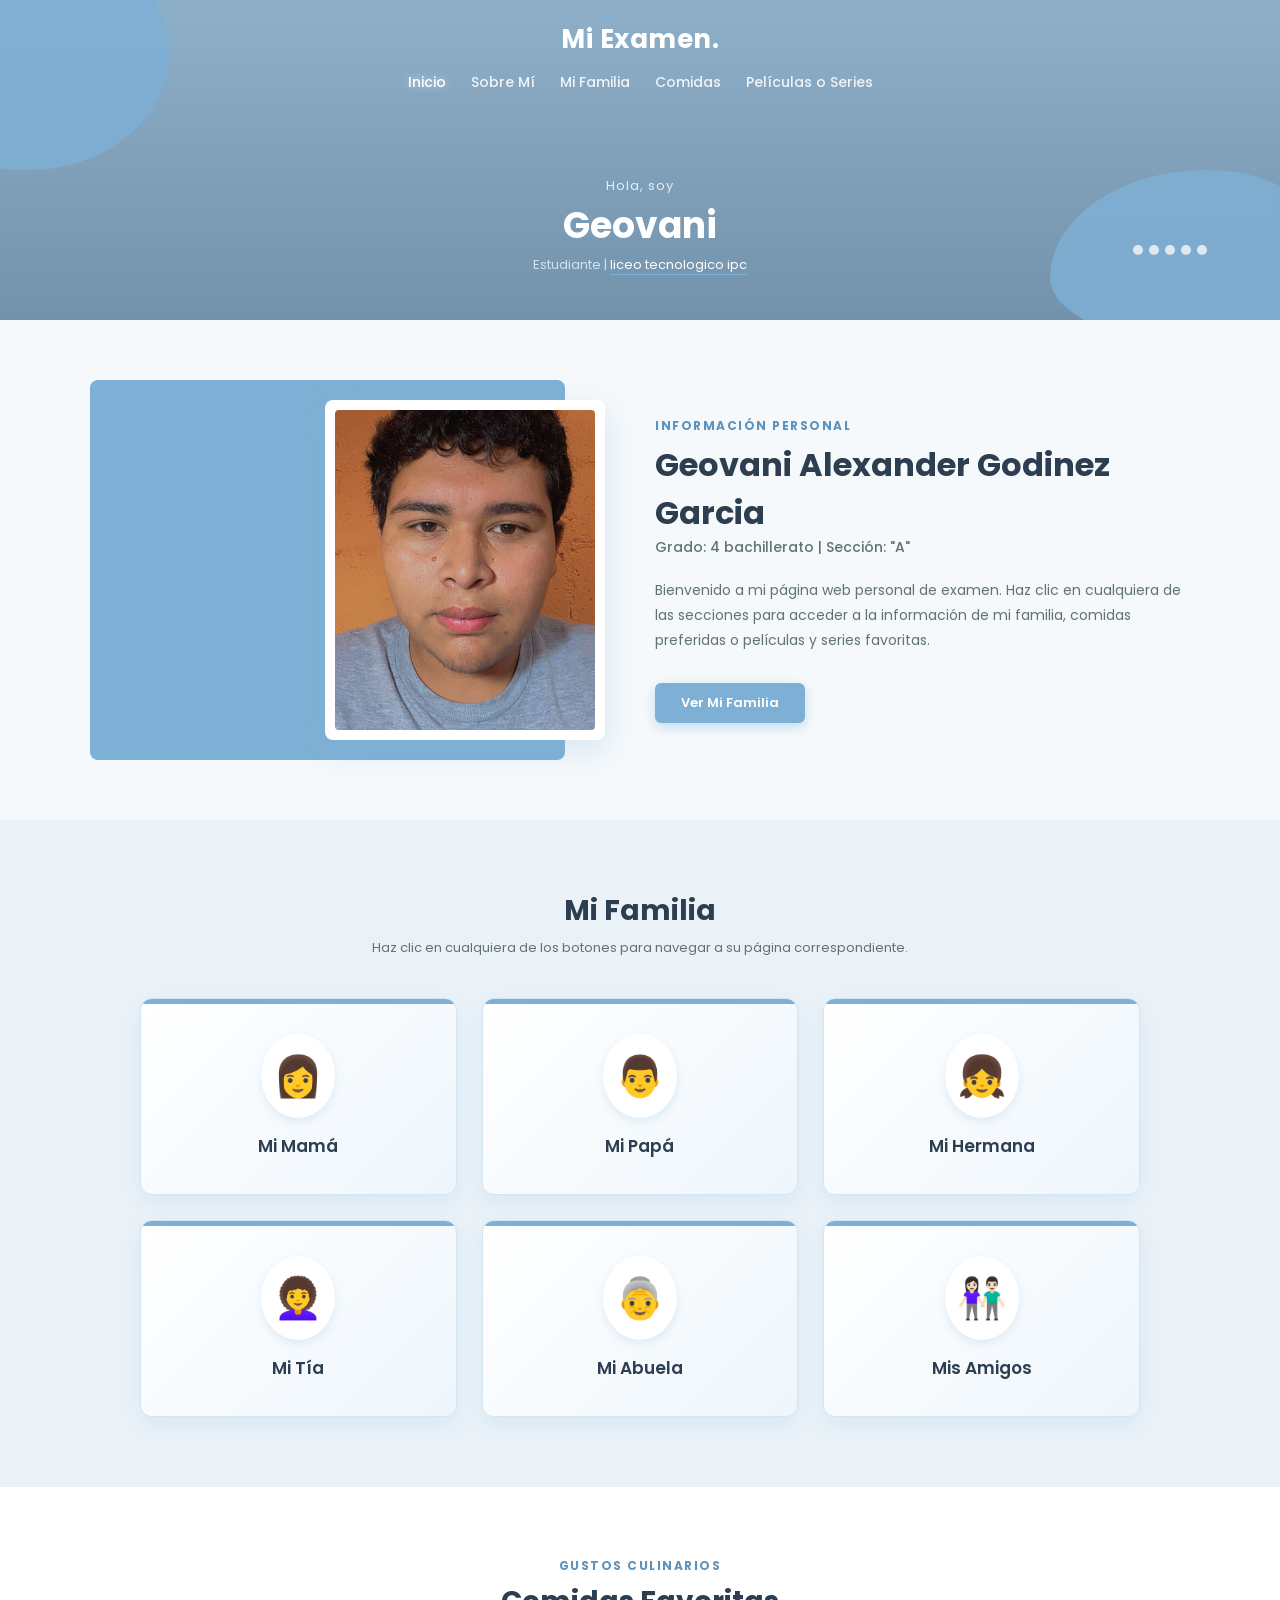
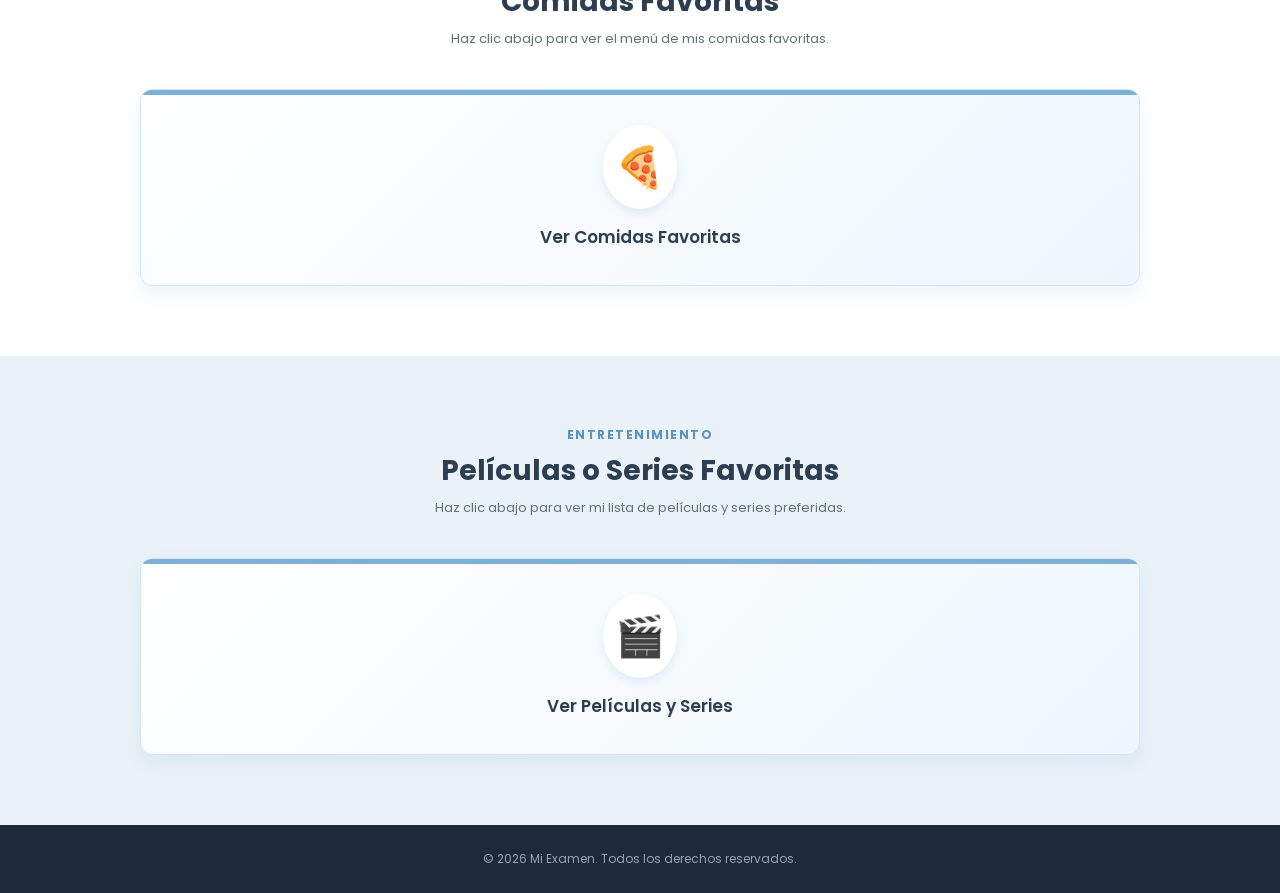
<file: index.html>
<!DOCTYPE html>
<html lang="es">
<head>
    <meta charset="UTF-8">
    <meta name="viewport" content="width=device-width, initial-scale=1.0">
    <title>Mi Examen - Página Personal</title>
    <!-- Vinculación del CSS separado -->
    <link rel="stylesheet" href="styles.css">
    <!-- Fuente Google Fonts -->
    <link href="https://fonts.googleapis.com/css2?family=Poppins:wght@300;400;500;600;700&display=swap" rel="stylesheet">
</head>
<body>

    <!-- ENCABEZADO SUPERIOR / HERO -->
    <header class="hero-header" id="inicio">
        <div class="overlay"></div>
        <div class="shape-top-left"></div>
        <div class="shape-bottom-right">
            <div class="circles">
                <span></span><span></span><span></span><span></span><span></span>
            </div>
        </div>

        <!-- MENÚ DE NAVEGACIÓN -->
        <nav class="navbar">
            <div class="logo">Mi Examen.</div>
            <ul class="nav-links">
                <li><a href="#inicio" class="active">Inicio</a></li>
                <li><a href="#perfil">Sobre Mí</a></li>
                <li><a href="#familia">Mi Familia</a></li>
                <li><a href="#comidas">Comidas</a></li>
                <li><a href="#series">Películas o Series</a></li>
            </ul>
        </nav>

        <div class="hero-content">
            <p class="greeting">Hola, soy</p>
            <h1>Geovani</h1>
            <p class="tagline">Estudiante | <span class="highlight">liceo tecnologico ipc</span></p>
        </div>
    </header>

    <!-- SECCIÓN ACERCA DE MÍ (SOBRE MÍ) -->
    <section class="about-section" id="perfil">
        <div class="about-container">
            <!-- Lado Izquierdo con fondo azul -->
            <div class="about-blue-bg">
                <div class="photo-card">
             <img src="imagenes\rostro.png"><alt="rostro"> 
                </div>
            </div>

            <!-- Lado Derecho con datos personales -->
            <div class="about-details">
                <span class="section-sub">INFORMACIÓN PERSONAL</span>
                <h2>Geovani Alexander Godinez Garcia</h2>
                <p class="role-title">Grado: 4 bachillerato | Sección: "A"</p>
                
                <p class="description">
                    Bienvenido a mi página web personal de examen. Haz clic en cualquiera de las secciones para acceder a la información de mi familia, comidas preferidas o películas y series favoritas.
                </p>

                <a href="#familia" class="btn-blue">Ver Mi Familia</a>
            </div>
        </div>
    </section>

    <!-- SECCIÓN MI FAMILIA -->
    <section class="services-section" id="familia">
        <div class="section-header">
            <h2>Mi Familia</h2>
            <p>Haz clic en cualquiera de los botones para navegar a su página correspondiente.</p>
        </div>

        <div class="cards-grid">
            <a href="mamá.html" class="family-card">
                <div class="card-icon">👩</div>
                <h3>Mi Mamá</h3>
            </a>

            <a href="papá.html" class="family-card">
                <div class="card-icon">👨</div>
                <h3>Mi Papá</h3>
            </a>

            <a href="hermana.html" class="family-card">
                <div class="card-icon">👧</div>
                <h3>Mi Hermana</h3>
            </a>

            <a href="tia.html" class="family-card">
                <div class="card-icon">👩‍🦱</div>
                <h3>Mi Tía</h3>
            </a>

            <a href="mi abuela.html" class="family-card">
                <div class="card-icon">👵</div>
                <h3>Mi Abuela</h3>
            </a>

            <a href="mis amigos.html" class="family-card">
                <div class="card-icon">👫🏻</div>
                <h3>Mis Amigos</h3>
            </a>
        </div>
    </section>

    <!-- SECCIÓN COMIDAS FAVORITAS (ENLACE A OTRA PÁGINA) -->
    <section class="services-section" id="comidas" style="background-color: #ffffff;">
        <div class="section-header">
            <span class="section-sub">GUSTOS CULINARIOS</span>
            <h2>Comidas Favoritas</h2>
            <p>Haz clic abajo para ver el menú de mis comidas favoritas.</p>
        </div>

        <div class="cards-grid" style="grid-template-columns: repeat(auto-fit, minmax(280px, 1fr)); justify-content: center;">
            <a href="comidas.html" class="family-card">
                <div class="card-icon">🍕</div>
                <h3>Ver Comidas Favoritas</h3>
            </a>
        </div>
    </section>

    <!-- SECCIÓN PELÍCULAS O SERIES FAVORITAS (ENLACE A OTRA PÁGINA) -->
    <section class="services-section" id="series">
        <div class="section-header">
            <span class="section-sub">ENTRETENIMIENTO</span>
            <h2>Películas o Series Favoritas</h2>
            <p>Haz clic abajo para ver mi lista de películas y series preferidas.</p>
        </div>

        <div class="cards-grid" style="grid-template-columns: repeat(auto-fit, minmax(280px, 1fr)); justify-content: center;">
            <a href="peliculas.html" class="family-card">
                <div class="card-icon">🎬</div>
                <h3>Ver Películas y Series</h3>
            </a>
        </div>
    </section>

    <!-- PIE DE PÁGINA -->
    <footer class="footer">
        <p>&copy; 2026 Mi Examen. Todos los derechos reservados.</p>
    </footer>

</body>
</html>
</file>
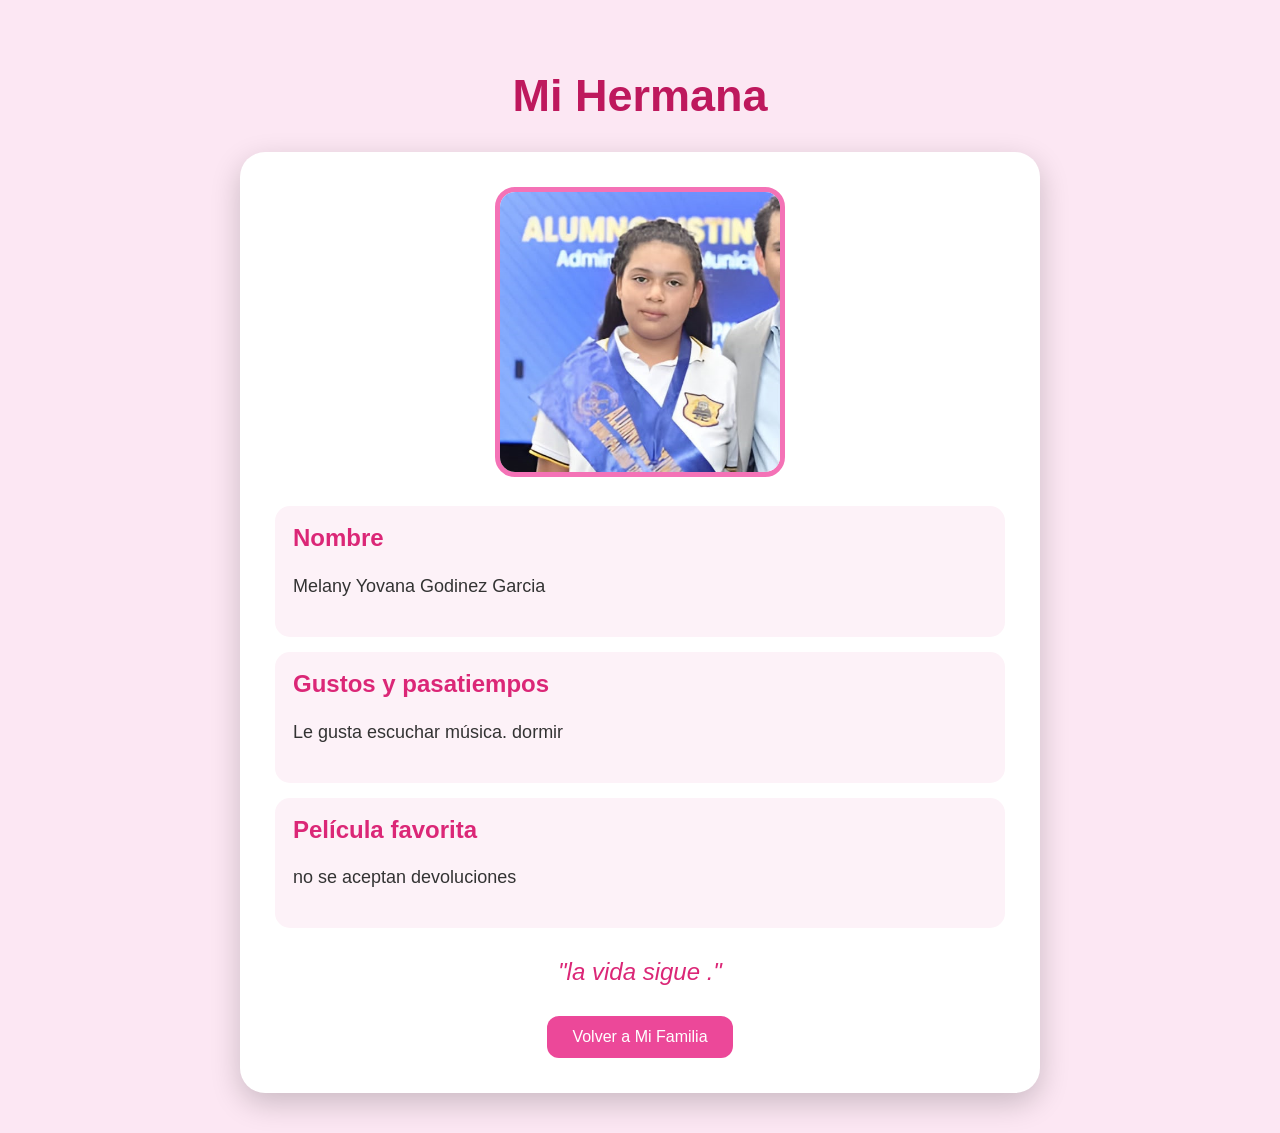
<file: hermana.html>
<!DOCTYPE html>
<html lang="es">

<head>
    <meta charset="UTF-8">
    <title>Mi Hermana</title>

    <style>

        body {
            margin: 0;
            font-family: Arial, sans-serif;
            background: #fce7f3;
            min-height: 100vh;
            padding: 40px 20px;
        }

        .contenedor {
            max-width: 800px;
            margin: auto;
        }

        h1 {
            text-align: center;
            color: #be185d;
            font-size: 45px;
            margin-bottom: 30px;
        }

        .tarjeta {
            background: white;
            padding: 35px;
            border-radius: 25px;
            box-shadow: 0 10px 30px rgba(0,0,0,0.20);
        }

        .foto {
            text-align: center;
            margin-bottom: 25px;
        }

        .foto img {
            width: 280px;
            height: 280px;
            object-fit: cover;
            border-radius: 20px;
            border: 5px solid #f472b6;
        }

        .informacion {
            margin-top: 25px;
        }

        .seccion {
            background: #fdf2f8;
            padding: 18px;
            margin: 15px 0;
            border-radius: 15px;
        }

        .seccion h2 {
            color: #db2777;
            margin-top: 0;
        }

        .seccion p {
            font-size: 18px;
            line-height: 1.6;
            color: #333;
        }

        .frase {
            text-align: center;
            margin: 30px 10px;
            font-size: 24px;
            color: #db2777;
            font-style: italic;
        }

        .volver {
            display: block;
            width: fit-content;
            margin: 25px auto 0;
            padding: 12px 25px;
            background: #ec4899;
            color: white;
            text-decoration: none;
            border-radius: 12px;
        }

        .volver:hover {
            background: #db2777;
        }

    </style>
</head>

<body>

    <div class="contenedor">

        <h1>Mi Hermana</h1>

        <div class="tarjeta">

            <!-- FOTO -->
            <div class="foto">
                <img src="imagenes\hermana.png" alt="Foto de mi hermana">
            </div>

            <div class="informacion">

                <!-- NOMBRE -->
                <div class="seccion">
                    <h2>Nombre</h2>
                    <p>Melany Yovana Godinez Garcia</p>
                </div>

                <!-- GUSTOS -->
                <div class="seccion">
                    <h2>Gustos y pasatiempos</h2>
                    <p>
                        Le gusta escuchar música. dormir
                    </p>
                </div>

                <!-- PELÍCULA -->
                <div class="seccion">
                    <h2>Película favorita</h2>
                    <p>no se aceptan devoluciones</p>
                </div>

                <!-- FRASE -->
                <div class="frase">
                    "la vida sigue ."
                </div>

            </div>

            <!-- VOLVER -->
            <a href="index.html" class="volver">
                Volver a Mi Familia
            </a>

        </div>

    </div>

</body>
</html>
</file>
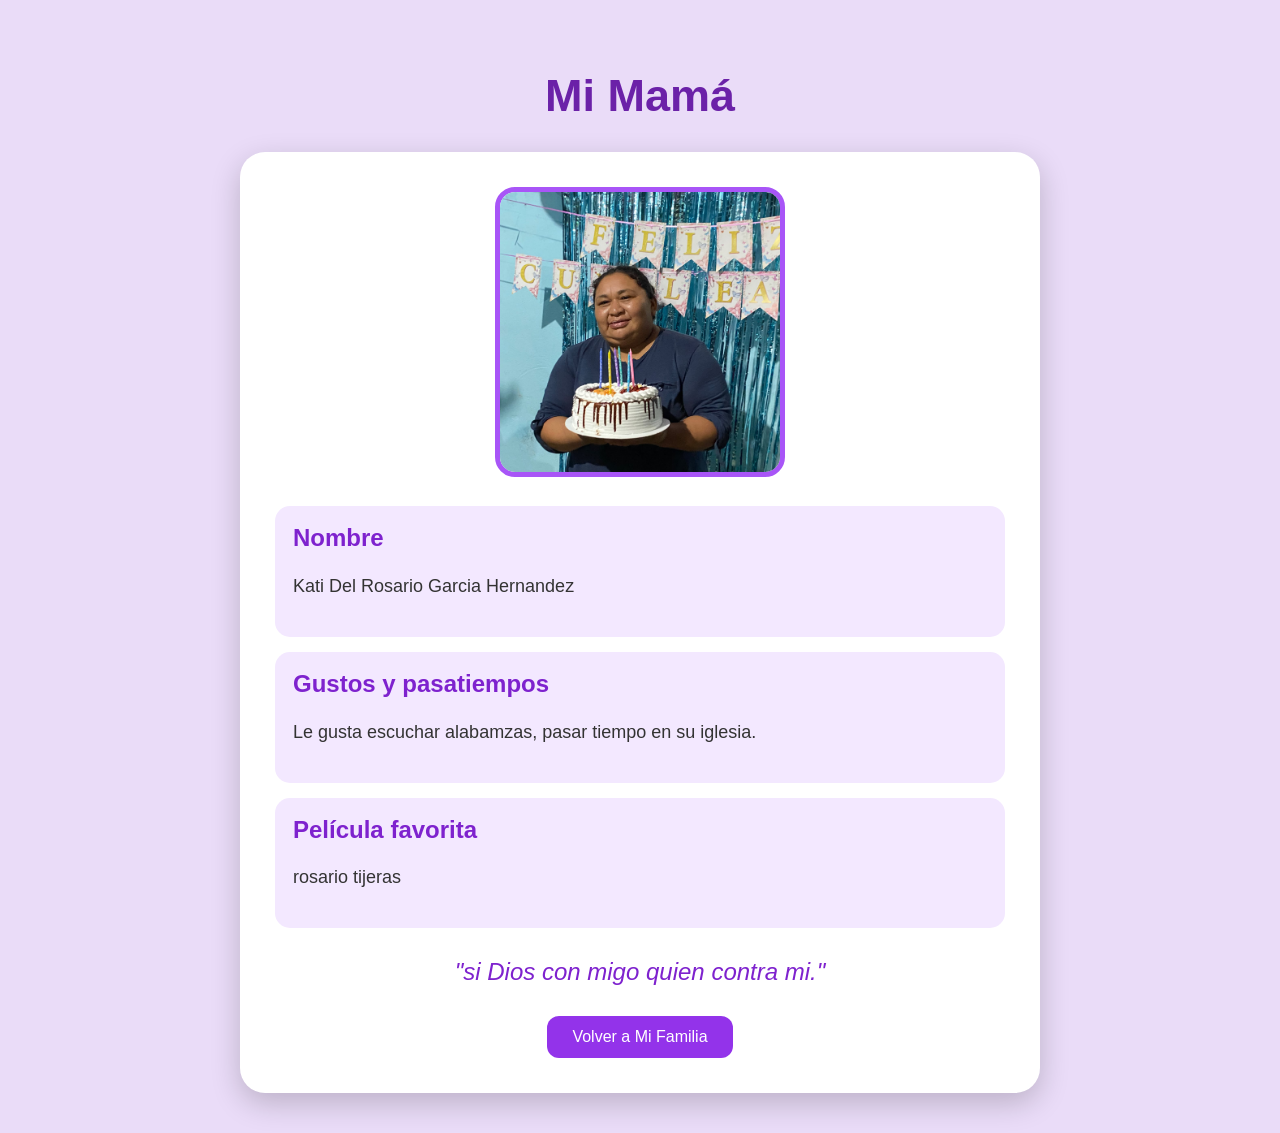
<file: mamá.html>
<!DOCTYPE html>
<html lang="es">

<head>
    <meta charset="UTF-8">
    <title>Mi Mamá</title>

    <style>

        body {
            margin: 0;
            font-family: Arial, sans-serif;
            background: #eadcf8;
            min-height: 100vh;
            padding: 40px 20px;
        }

        .contenedor {
            max-width: 800px;
            margin: auto;
        }

        h1 {
            text-align: center;
            color: #6b21a8;
            font-size: 45px;
            margin-bottom: 30px;
        }

        .tarjeta {
            background: white;
            padding: 35px;
            border-radius: 25px;
            box-shadow: 0 10px 30px rgba(0,0,0,0.20);
        }

        .foto {
            text-align: center;
            margin-bottom: 25px;
        }

        .foto img {
            width: 280px;
            height: 280px;
            object-fit: cover;
            border-radius: 20px;
            border: 5px solid #a855f7;
        }

        .informacion {
            margin-top: 25px;
        }

        .seccion {
            background: #f3e8ff;
            padding: 18px;
            margin: 15px 0;
            border-radius: 15px;
        }

        .seccion h2 {
            color: #7e22ce;
            margin-top: 0;
        }

        .seccion p {
            font-size: 18px;
            line-height: 1.6;
            color: #333;
        }

        .frase {
            text-align: center;
            margin: 30px 10px;
            font-size: 24px;
            color: #7e22ce;
            font-style: italic;
        }

        .volver {
            display: block;
            width: fit-content;
            margin: 25px auto 0;
            padding: 12px 25px;
            background: #9333ea;
            color: white;
            text-decoration: none;
            border-radius: 12px;
        }

        .volver:hover {
            background: #7e22ce;
        }

    </style>
</head>

<body>

    <div class="contenedor">

        <h1>Mi Mamá</h1>

        <div class="tarjeta">

            <!-- FOTO -->
            <div class="foto">
                <img src="imagenes\mamá.png" alt="Foto de mi mamá">
            </div>

            <div class="informacion">

                <!-- NOMBRE -->
                <div class="seccion">
                    <h2>Nombre</h2>
                    <p>Kati Del Rosario Garcia Hernandez</p>
                </div>

                <!-- GUSTOS -->
                <div class="seccion">
                    <h2>Gustos y pasatiempos</h2>
                    <p>
                        Le gusta escuchar alabamzas, pasar tiempo en su iglesia.
                    </p>
                </div>

                <!-- PELÍCULA -->
                <div class="seccion">
                    <h2>Película favorita</h2>
                    <p>rosario tijeras</p>
                </div>

                <!-- FRASE -->
                <div class="frase">
                    "si Dios con migo quien contra mi."
                </div>

            </div>

            <!-- VOLVER -->
            <a href="index.html" class="volver">
                Volver a Mi Familia
            </a>

        </div>

    </div>

</body>
</html>
</file>
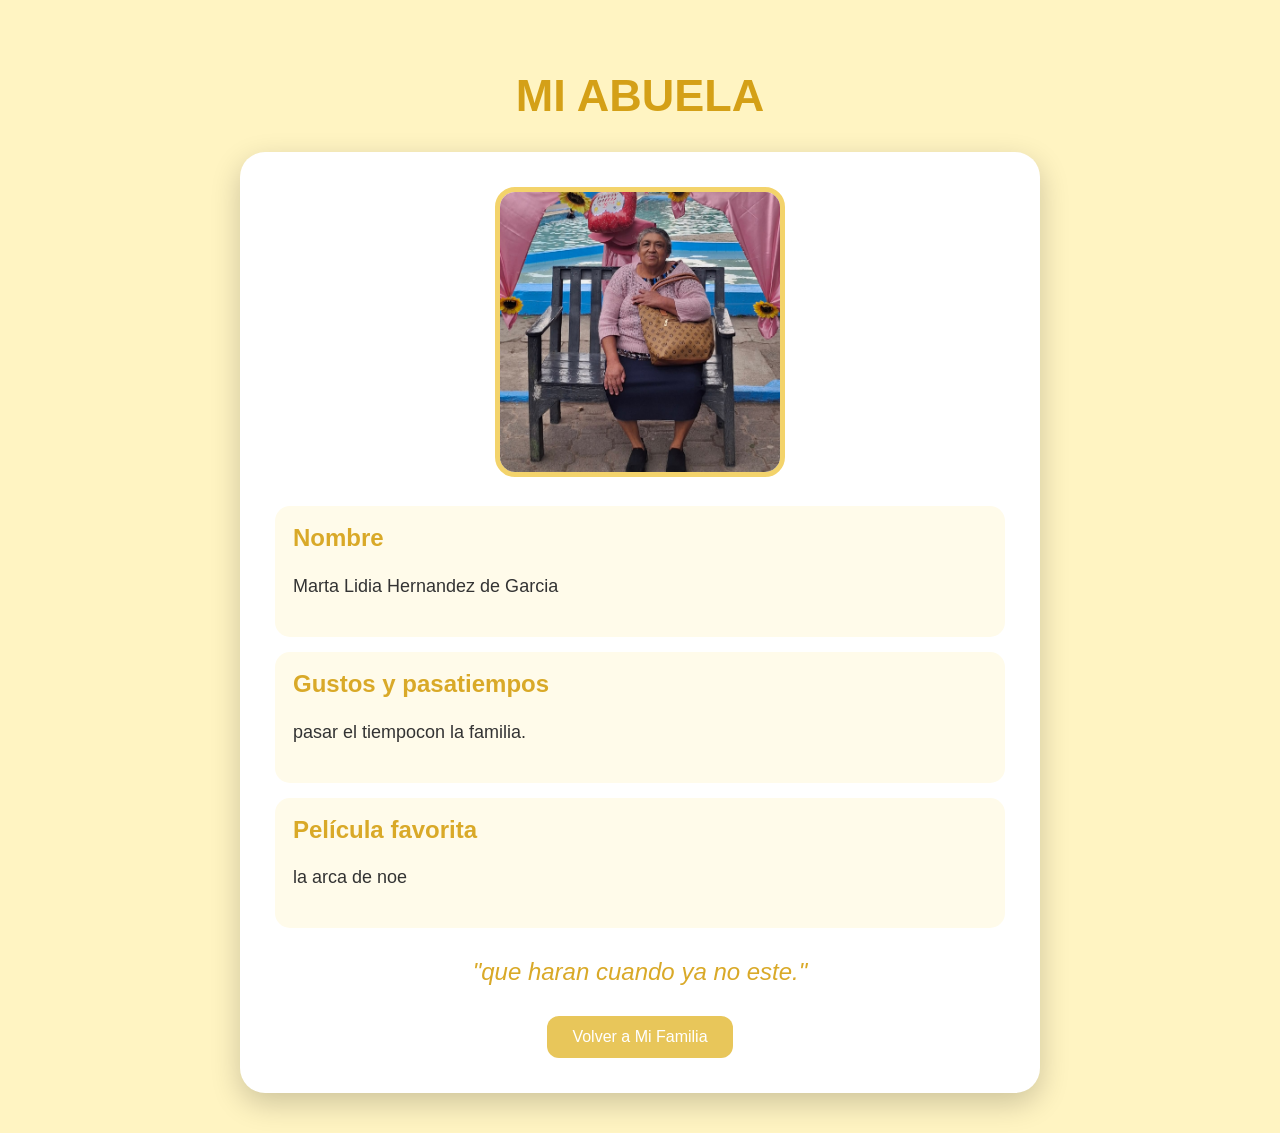
<file: mi abuela.html>
<!DOCTYPE html>
<html lang="es">

<head>
    <meta charset="UTF-8">
    <title>mi abuela</title>

    <style>

        body {
            margin: 0;
            font-family: Arial, sans-serif;
            background: #fff4c2;
            min-height: 100vh;
            padding: 40px 20px;
        }

        .contenedor {
            max-width: 800px;
            margin: auto;
        }

        h1 {
            text-align: center;
            color: #d4a017;
            font-size: 45px;
            margin-bottom: 30px;
        }

        .tarjeta {
            background: white;
            padding: 35px;
            border-radius: 25px;
            box-shadow: 0 10px 30px rgba(0,0,0,0.20);
        }

        .foto {
            text-align: center;
            margin-bottom: 25px;
        }

        .foto img {
            width: 280px;
            height: 280px;
            object-fit: cover;
            border-radius: 20px;
            border: 5px solid #f3d36b;
        }

        .informacion {
            margin-top: 25px;
        }

        .seccion {
            background: #fffbea;
            padding: 18px;
            margin: 15px 0;
            border-radius: 15px;
        }

        .seccion h2 {
            color: #d9a928;
            margin-top: 0;
        }

        .seccion p {
            font-size: 18px;
            line-height: 1.6;
            color: #333;
        }

        .frase {
            text-align: center;
            margin: 30px 10px;
            font-size: 24px;
            color: #d9a928;
            font-style: italic;
        }

        .volver {
            display: block;
            width: fit-content;
            margin: 25px auto 0;
            padding: 12px 25px;
            background: #e8c65a;
            color: white;
            text-decoration: none;
            border-radius: 12px;
        }

        .volver:hover {
            background: #d4a017;
        }

    </style>
</head>

<body>

    <div class="contenedor">

        <h1>MI ABUELA</h1>

        <div class="tarjeta">

            <!-- FOTO -->
            <div class="foto">
                <img src="imagenes\mi abuela.png" alt="Foto de mi hermana">
            </div>

            <div class="informacion">

                <!-- NOMBRE -->
                <div class="seccion">
                    <h2>Nombre</h2>
                    <p>Marta Lidia Hernandez de Garcia</p>
                </div>

                <!-- GUSTOS -->
                <div class="seccion">
                    <h2>Gustos y pasatiempos</h2>
                    <p>
                       pasar el  tiempocon 
                        la familia.
                    </p>
                </div>

                <!-- PELÍCULA -->
                <div class="seccion">
                    <h2>Película favorita</h2>
                    <p>la arca de noe</p>
                </div>

                <!-- FRASE -->
                <div class="frase">
                    "que haran cuando ya no este."
                </div>

            </div>

            <!-- VOLVER -->
            <a href="index.html" class="volver">
                Volver a Mi Familia
            </a>

        </div>

    </div>

</body>
</html>
</file>
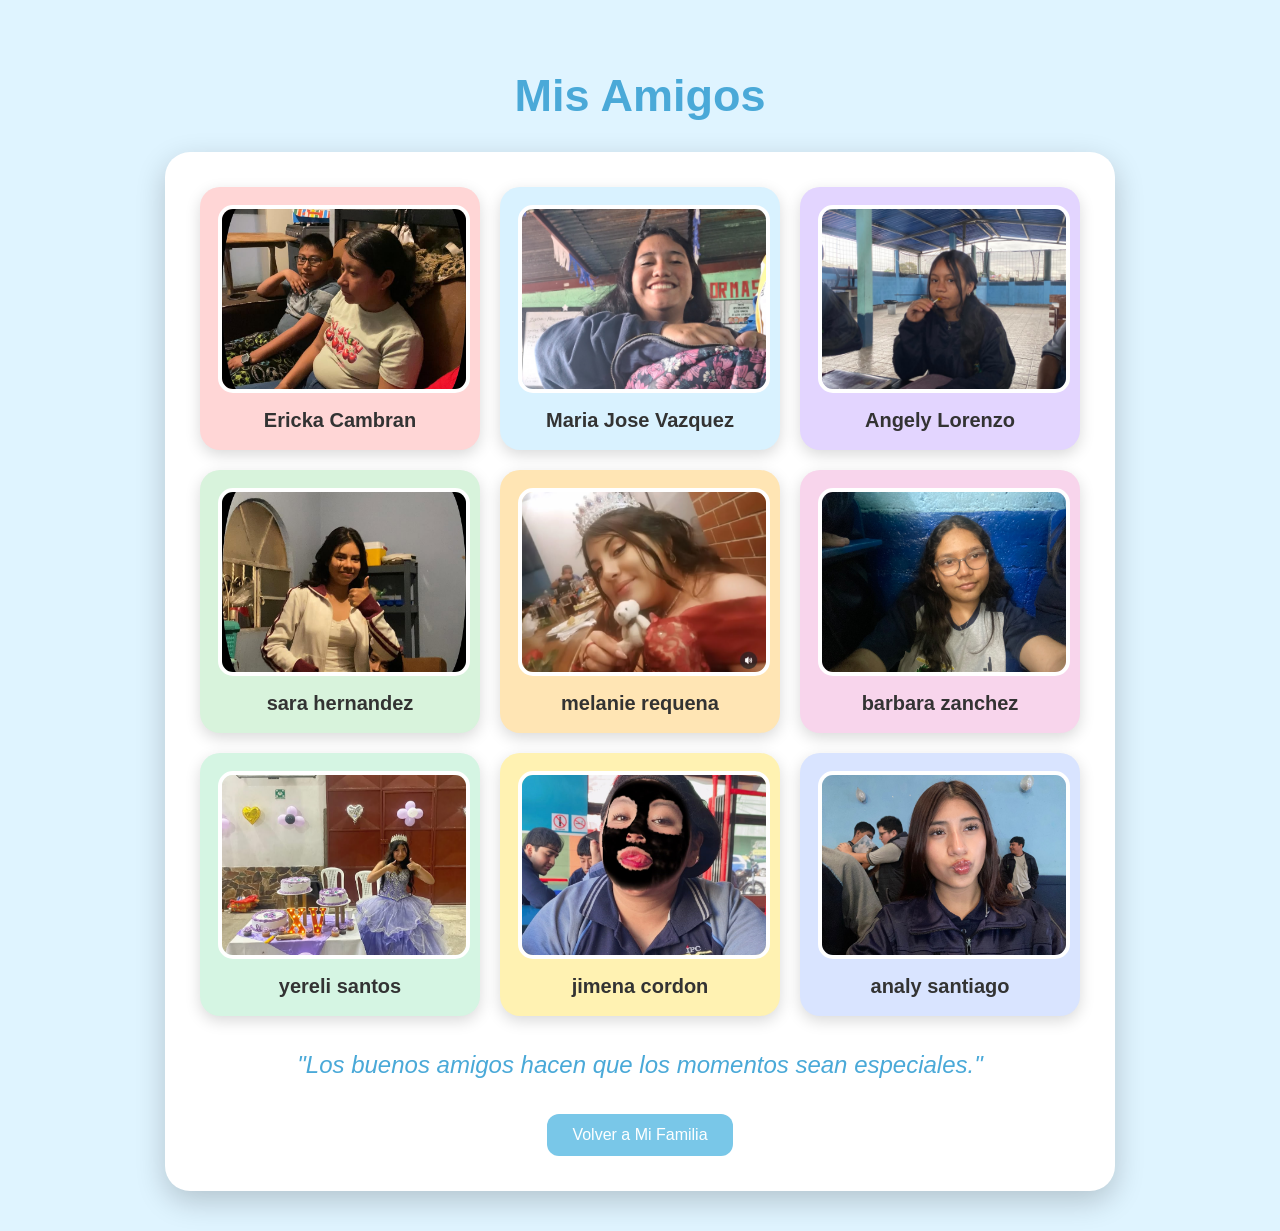
<file: mis amigos.html>
<!DOCTYPE html>
<html lang="es">

<head>
    <meta charset="UTF-8">
    <title>Mis Amigos</title>

    <style>

        body {
            margin: 0;
            font-family: Arial, sans-serif;
            background: #dff4ff;
            min-height: 100vh;
            padding: 40px 20px;
        }

        .contenedor {
            max-width: 950px;
            margin: auto;
        }

        h1 {
            text-align: center;
            color: #4aa9d8;
            font-size: 45px;
            margin-bottom: 30px;
        }

        .tarjeta {
            background: white;
            padding: 35px;
            border-radius: 25px;
            box-shadow: 0 10px 30px rgba(0,0,0,0.20);
        }

        /* CUADROS DE AMIGOS */

        .galeria {
            display: grid;
            grid-template-columns: repeat(3, 1fr);
            gap: 20px;
        }

        .amigo {
            padding: 18px;
            border-radius: 20px;
            text-align: center;
            box-shadow: 0 5px 15px rgba(0,0,0,0.15);
        }

        .amigo img {
            width: 100%;
            height: 180px;
            object-fit: cover;
            border-radius: 15px;
            border: 4px solid white;
        }

        .amigo h2 {
            margin: 12px 0 0;
            font-size: 20px;
            color: #333;
        }

        /* COLORES DIFERENTES */

        .amigo1 {
            background: #ffd6d6;
        }

        .amigo2 {
            background: #d9f2ff;
        }

        .amigo3 {
            background: #e3d5ff;
        }

        .amigo4 {
            background: #d8f3dc;
        }

        .amigo5 {
            background: #ffe5b4;
        }

        .amigo6 {
            background: #f8d5ec;
        }

        .amigo7 {
            background: #d5f5e3;
        }

        .amigo8 {
            background: #fff2b2;
        }

        .amigo9 {
            background: #d9e4ff;
        }

        /* FRASE */

        .frase {
            text-align: center;
            margin: 35px 10px;
            font-size: 24px;
            color: #4aa9d8;
            font-style: italic;
        }

        /* BOTÓN */

        .volver {
            display: block;
            width: fit-content;
            margin: 25px auto 0;
            padding: 12px 25px;
            background: #79c7e8;
            color: white;
            text-decoration: none;
            border-radius: 12px;
        }

        .volver:hover {
            background: #4aa9d8;
        }

    </style>
</head>

<body>

    <div class="contenedor">

        <h1>Mis Amigos</h1>

        <div class="tarjeta">

            <div class="galeria">

                <!-- AMIGO 1 -->
                <div class="amigo amigo1">
                    <img src="imagenes\amigo 1.png" alt="Foto del amigo 1">
                    <h2>Ericka Cambran</h2>
                </div>

                <!-- AMIGO 2 -->
                <div class="amigo amigo2">
                    <img src="imagenes\amigo 2 .png" alt="Foto del amigo 2">
                    <h2>Maria Jose Vazquez</h2>
                </div>

                <!-- AMIGO 3 -->
                <div class="amigo amigo3">
                    <img src="imagenes\amigo 3.png" alt="Foto del amigo 3">
                    <h2>Angely Lorenzo </h2>
                </div>

                <!-- AMIGO 4 -->
                <div class="amigo amigo4">
                    <img src="imagenes\amigo 4.png" alt="Foto del amigo 4">
                    <h2>sara hernandez</h2>
                </div>

                <!-- AMIGO 5 -->
                <div class="amigo amigo5">
                    <img src="imagenes\amigo 5.png" alt="Foto del amigo 5">
                    <h2>melanie requena</h2>
                </div>

                <!-- AMIGO 6 -->
                <div class="amigo amigo6">
                    <img src="imagenes\amigo 6.png" alt="Foto del amigo 6">
                    <h2>barbara zanchez</h2>
                </div>

                <!-- AMIGO 7 -->
                <div class="amigo amigo7">
                    <img src="imagenes\amigo 7.png" alt="Foto del amigo 7">
                    <h2>yereli santos</h2>
                </div>

                <!-- AMIGO 8 -->
                <div class="amigo amigo8">
                    <img src="imagenes\amigo 8.png" alt="Foto del amigo 8">
                    <h2>jimena cordon</h2>
                </div>

                <!-- AMIGO 9 -->
                <div class="amigo amigo9">
                    <img src="imagenes\amigo 9.png" alt="Foto del amigo 9">
                    <h2>analy santiago</h2>
                </div>

            </div>

            <div class="frase">
                "Los buenos amigos hacen que los momentos sean especiales."
            </div>

            <a href="index.html" class="volver">
                Volver a Mi Familia
            </a>

        </div>

    </div>

</body>
</html>
</file>
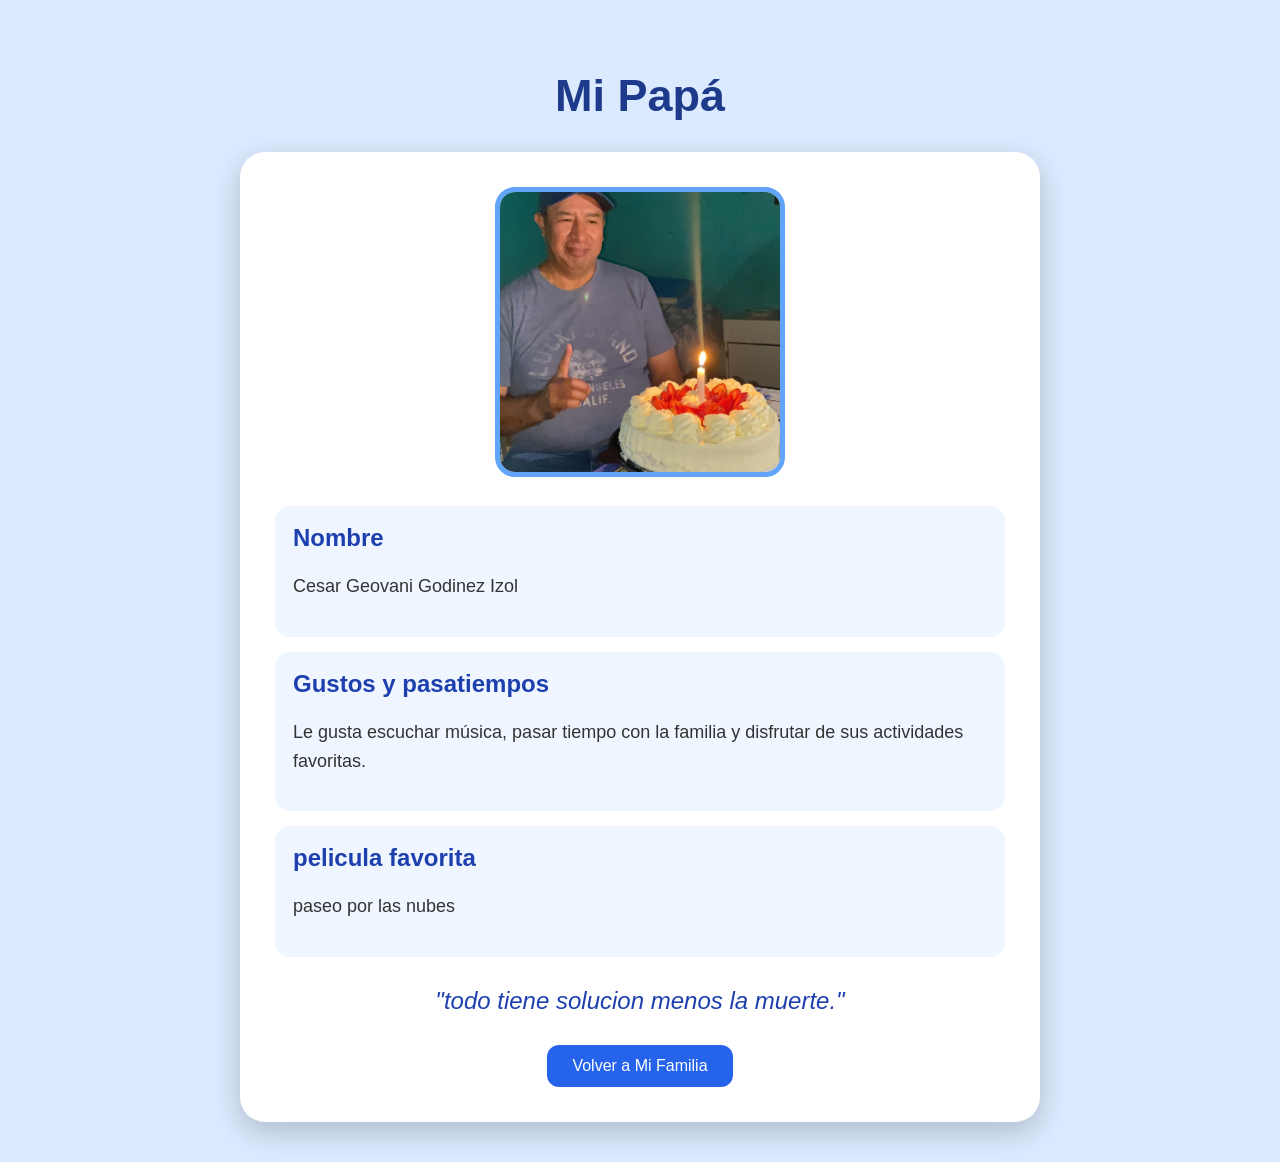
<file: papá.html>
<!DOCTYPE html>
<html lang="es">

<head>
    <meta charset="UTF-8">
    <title>Mi Papá</title>

    <style>

        body {
            margin: 0;
            font-family: Arial, sans-serif;
            background: #dbeafe;
            min-height: 100vh;
            padding: 40px 20px;
        }

        .contenedor {
            max-width: 800px;
            margin: auto;
        }

        h1 {
            text-align: center;
            color: #1e3a8a;
            font-size: 45px;
            margin-bottom: 30px;
        }

        .tarjeta {
            background: white;
            padding: 35px;
            border-radius: 25px;
            box-shadow: 0 10px 30px rgba(0,0,0,0.20);
        }

        .foto {
            text-align: center;
            margin-bottom: 25px;
        }

        .foto img {
            width: 280px;
            height: 280px;
            object-fit: cover;
            border-radius: 20px;
            border: 5px solid #60a5fa;
        }

        .informacion {
            margin-top: 25px;
        }

        .seccion {
            background: #eff6ff;
            padding: 18px;
            margin: 15px 0;
            border-radius: 15px;
        }

        .seccion h2 {
            color: #1e40af;
            margin-top: 0;
        }

        .seccion p {
            font-size: 18px;
            line-height: 1.6;
            color: #333;
        }

        .frase {
            text-align: center;
            margin: 30px 10px;
            font-size: 24px;
            color: #1e40af;
            font-style: italic;
        }

        .volver {
            display: block;
            width: fit-content;
            margin: 25px auto 0;
            padding: 12px 25px;
            background: #2563eb;
            color: white;
            text-decoration: none;
            border-radius: 12px;
        }

        .volver:hover {
            background: #1d4ed8;
        }

    </style>
</head>

<body>

    <div class="contenedor">

        <h1>Mi Papá</h1>

        <div class="tarjeta">

            <!-- FOTO -->
            <div class="foto">
                <img src="imagenes\papá.png" alt="Foto de mi papá">
            </div>

            <div class="informacion">

                <!-- NOMBRE -->
                <div class="seccion">
                    <h2>Nombre</h2>
                    <p>Cesar Geovani Godinez Izol</p>
                </div>

                <!-- GUSTOS -->
                <div class="seccion">
                    <h2>Gustos y pasatiempos</h2>
                    <p>
                        Le gusta escuchar música, pasar tiempo con la familia
                        y disfrutar de sus actividades favoritas.
                    </p>
                </div>

                <!-- PELÍCULA -->
                <div class="seccion">
                    <h2>pelicula favorita</h2>
                    <p>paseo por las nubes</p>
                </div>

                <!-- FRASE -->
                <div class="frase">
                    "todo tiene solucion menos la muerte."
                </div>

            </div>

            <!-- VOLVER -->
            <a href="index.html" class="volver">
                Volver a Mi Familia
            </a>

        </div>

    </div>

</body>
</html>
</file>
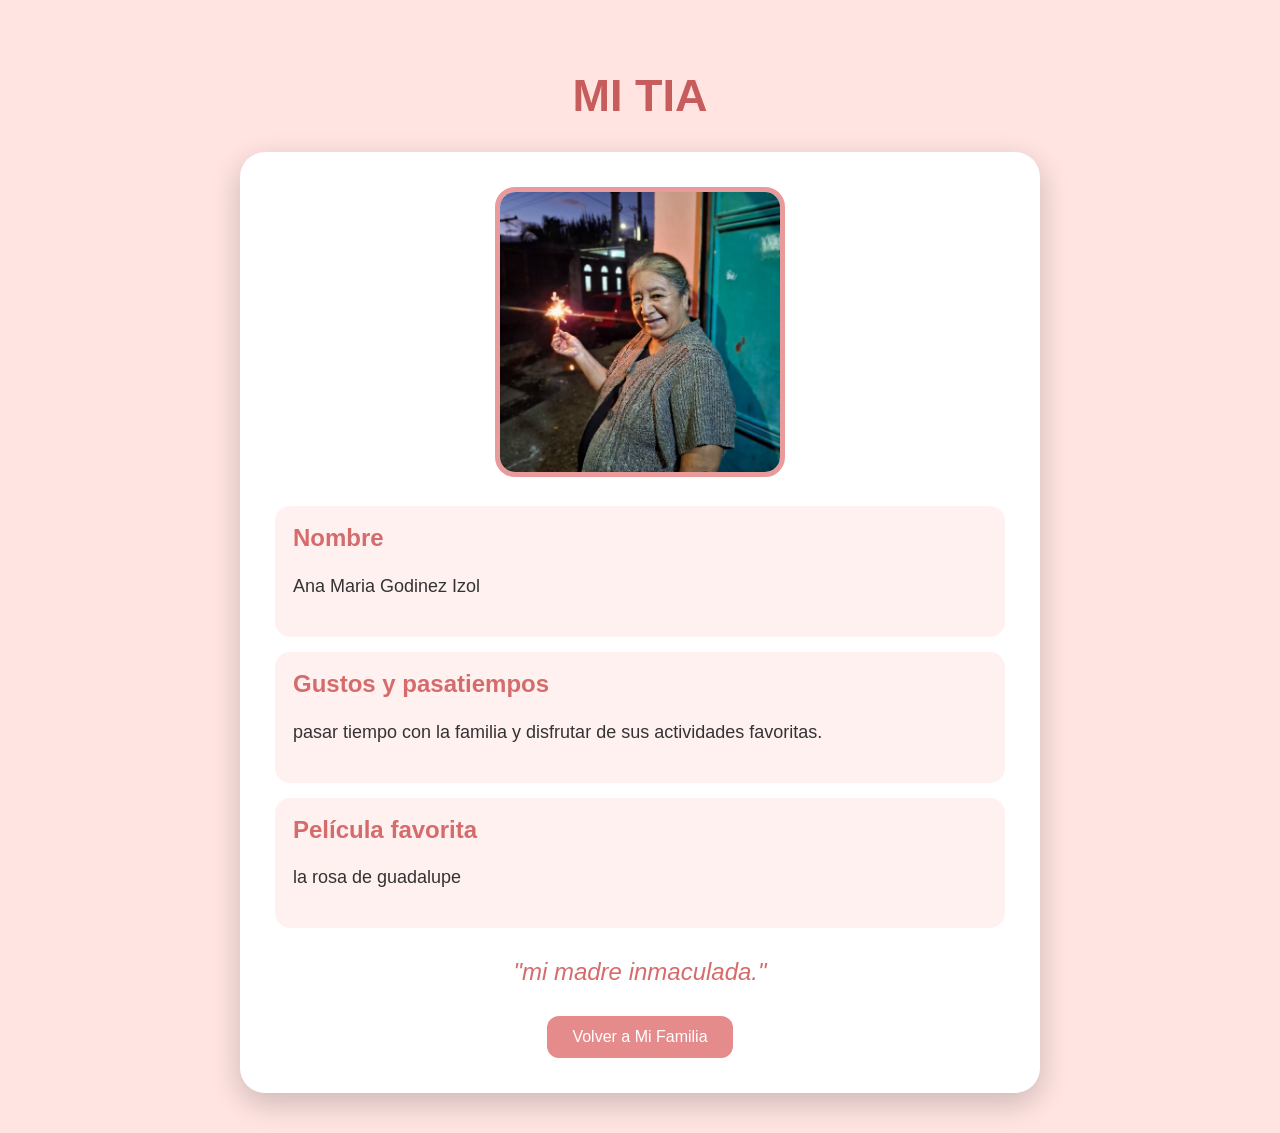
<file: tia.html>
<!DOCTYPE html>
<html lang="es">

<head>
    <meta charset="UTF-8">
    <title>mi tia</title>

    <style>

        body {
            margin: 0;
            font-family: Arial, sans-serif;
            background: #ffe4e1;
            min-height: 100vh;
            padding: 40px 20px;
        }

        .contenedor {
            max-width: 800px;
            margin: auto;
        }

        h1 {
            text-align: center;
            color: #c75c5c;
            font-size: 45px;
            margin-bottom: 30px;
        }

        .tarjeta {
            background: white;
            padding: 35px;
            border-radius: 25px;
            box-shadow: 0 10px 30px rgba(0,0,0,0.20);
        }

        .foto {
            text-align: center;
            margin-bottom: 25px;
        }

        .foto img {
            width: 280px;
            height: 280px;
            object-fit: cover;
            border-radius: 20px;
            border: 5px solid #e99a9a;
        }

        .informacion {
            margin-top: 25px;
        }

        .seccion {
            background: #fff1f0;
            padding: 18px;
            margin: 15px 0;
            border-radius: 15px;
        }

        .seccion h2 {
            color: #d66b6b;
            margin-top: 0;
        }

        .seccion p {
            font-size: 18px;
            line-height: 1.6;
            color: #333;
        }

        .frase {
            text-align: center;
            margin: 30px 10px;
            font-size: 24px;
            color: #d66b6b;
            font-style: italic;
        }

        .volver {
            display: block;
            width: fit-content;
            margin: 25px auto 0;
            padding: 12px 25px;
            background: #e58b8b;
            color: white;
            text-decoration: none;
            border-radius: 12px;
        }

        .volver:hover {
            background: #c75c5c;
        }

    </style>
</head>

<body>

    <div class="contenedor">

        <h1>MI TIA</h1>

        <div class="tarjeta">

            <!-- FOTO -->
            <div class="foto">
                <img src="imagenes\mi tia.jpeg" alt="Foto de mi tia">
            </div>

            <div class="informacion">

                <!-- NOMBRE -->
                <div class="seccion">
                    <h2>Nombre</h2>
                    <p>Ana Maria Godinez Izol</p>
                </div>

                <!-- GUSTOS -->
                <div class="seccion">
                    <h2>Gustos y pasatiempos</h2>
                    <p>
                         pasar tiempo con
                        la familia y disfrutar de sus actividades favoritas.
                    </p>
                </div>

                <!-- PELÍCULA -->
                <div class="seccion">
                    <h2>Película favorita</h2>
                    <p>la rosa de guadalupe</p>
                </div>

                <!-- FRASE -->
                <div class="frase">
                    "mi madre inmaculada."
                </div>

            </div>

            <!-- VOLVER -->
            <a href="index.html" class="volver">
                Volver a Mi Familia
            </a>

        </div>

    </div>

</body>
</html>
</file>
<file: styles.css>
/* --- RESET GENERAL --- */
* {
    margin: 0;
    padding: 0;
    box-sizing: border-box;
    font-family: 'Poppins', sans-serif;
}

html {
    scroll-behavior: smooth;
}

:root {
    /* Paleta en tonos Azul Pastel */
    --primary-blue: #7eb0d5;       /* Azul pastel principal */
    --dark-blue: #5c92be;          /* Azul pastel oscuro para hover/acentos */
    --light-bg: #f5f9fc;           /* Fondo de página muy suave */
    --soft-blue-bg: #eaf2f8;       /* Fondo alternativo en azul pastel muy claro */
    --card-bg: #f0f7fc;            /* Fondo especial suave para tarjetas */
    --dark-text: #2c3e50;          /* Texto principal legible */
    --gray-text: #607274;          /* Texto secundario */
}

body {
    background-color: var(--light-bg);
    color: var(--dark-text);
    overflow-x: hidden;
}

/* --- HERO / ENCABEZADO SUPERIOR --- */
.hero-header {
    position: relative;
    height: 320px;
    background: linear-gradient(
        rgba(70, 115, 150, 0.55), 
        rgba(40, 75, 105, 0.65)
    ), url('https://images.unsplash.com/photo-1507525428034-b723cf961d3e?auto=format&fit=crop&w=1350&q=80') center/cover no-repeat;
    display: flex;
    flex-direction: column;
    justify-content: space-between;
    padding: 20px 40px;
    color: #ffffff;
    overflow: hidden;
}

.hero-header .overlay {
    position: absolute;
    top: 0;
    left: 0;
    width: 100%;
    height: 100%;
    background: rgba(126, 176, 213, 0.25);
    z-index: 1;
}

/* Formas orgánicas */
.shape-top-left {
    position: absolute;
    top: -50px;
    left: -50px;
    width: 220px;
    height: 220px;
    background-color: var(--primary-blue);
    border-radius: 40% 60% 70% 30% / 40% 50% 60% 50%;
    z-index: 2;
    opacity: 0.85;
}

.shape-bottom-right {
    position: absolute;
    bottom: -30px;
    right: -30px;
    width: 260px;
    height: 180px;
    background-color: var(--primary-blue);
    border-radius: 60% 40% 30% 70% / 60% 30% 70% 40%;
    z-index: 2;
    display: flex;
    align-items: center;
    justify-content: center;
    opacity: 0.85;
}

.circles {
    display: flex;
    gap: 6px;
    margin-top: -20px;
    margin-left: -20px;
}

.circles span {
    width: 10px;
    height: 10px;
    background-color: #ffffff;
    border-radius: 50%;
    opacity: 0.9;
}

/* --- MENÚ NAVEGACIÓN --- */
.navbar {
    position: relative;
    z-index: 3;
    display: flex;
    flex-direction: column;
    align-items: center;
    gap: 10px;
}

.logo {
    font-size: 26px;
    font-weight: 700;
    letter-spacing: 0.5px;
    text-align: center;
}

.nav-links {
    list-style: none;
    display: flex;
    justify-content: center;
    gap: 25px;
}

.nav-links a {
    color: #f0f4f8;
    text-decoration: none;
    font-size: 14px;
    font-weight: 500;
    transition: color 0.3s;
}

.nav-links a:hover,
.nav-links a.active {
    color: #ffffff;
    text-shadow: 0 0 8px rgba(255, 255, 255, 0.6);
}

/* --- CONTENIDO HERO --- */
.hero-content {
    position: relative;
    z-index: 3;
    text-align: center;
    margin-bottom: 25px;
}

.greeting {
    font-size: 13px;
    letter-spacing: 1px;
    color: #e2eef7;
}

.hero-content h1 {
    font-size: 36px;
    font-weight: 700;
    margin: 2px 0;
}

.tagline {
    font-size: 13px;
    color: #d0e3f2;
}

.tagline .highlight {
    border-bottom: 1px solid var(--primary-blue);
    color: #ffffff;
}

/* --- SECCIÓN SOBRE MÍ --- */
.about-section {
    padding: 60px 0;
    max-width: 1100px;
    margin: 0 auto;
}

.about-container {
    display: flex;
    align-items: center;
    gap: 50px;
}

.about-blue-bg {
    flex: 1;
    background-color: var(--primary-blue);
    height: 380px;
    position: relative;
    border-radius: 8px;
    display: flex;
    align-items: center;
    justify-content: flex-end;
    padding-right: 30px;
}

.photo-card {
    width: 280px;
    height: 340px;
    background-color: #ffffff;
    padding: 10px;
    box-shadow: 0 10px 30px rgba(126, 176, 213, 0.25);
    border-radius: 8px;
    position: absolute;
    right: -40px;
}

.photo-card img {
    width: 100%;
    height: 100%;
    object-fit: cover;
    border-radius: 4px;
}

.about-details {
    flex: 1.2;
    padding-left: 40px;
}

.section-sub {
    color: var(--dark-blue);
    font-size: 12px;
    font-weight: 700;
    letter-spacing: 1.5px;
    text-transform: uppercase;
    display: block;
    margin-bottom: 6px;
}

.about-details h2 {
    font-size: 32px;
    font-weight: 700;
    color: var(--dark-text);
}

.role-title {
    font-size: 14px;
    color: var(--gray-text);
    font-weight: 500;
    margin-bottom: 20px;
}

.description {
    font-size: 14px;
    color: var(--gray-text);
    line-height: 1.8;
    margin-bottom: 30px;
}

.btn-blue {
    display: inline-block;
    background-color: var(--primary-blue);
    color: #ffffff;
    padding: 10px 26px;
    text-decoration: none;
    font-size: 13px;
    font-weight: 600;
    border-radius: 6px;
    box-shadow: 0 4px 12px rgba(126, 176, 213, 0.4);
    transition: background-color 0.3s, transform 0.2s;
}

.btn-blue:hover {
    background-color: var(--dark-blue);
    transform: translateY(-2px);
}

/* ==========================================
   --- SECCIÓN MI FAMILIA (DISEÑO RENOVADO) ---
   ========================================== */
.services-section {
    background-color: var(--soft-blue-bg);
    padding: 70px 20px;
}

.section-header {
    text-align: center;
    margin-bottom: 40px;
}

.section-header h2 {
    font-size: 28px;
    font-weight: 700;
    color: var(--dark-text);
}

.section-header p {
    font-size: 13px;
    color: var(--gray-text);
    margin-top: 6px;
}

.cards-grid {
    max-width: 1000px;
    margin: 0 auto;
    display: grid;
    grid-template-columns: repeat(3, 1fr);
    gap: 25px;
}

/* Tarjetas de Familia con diseño estilizado */
.family-card {
    position: relative;
    background: linear-gradient(135deg, #ffffff 0%, #eef6fc 100%);
    padding: 35px 25px;
    border-radius: 12px;
    text-align: center;
    text-decoration: none;
    color: inherit;
    box-shadow: 0 8px 20px rgba(126, 176, 213, 0.15);
    border: 1px solid #d4e5f2;
    overflow: hidden;
    transition: all 0.3s ease;
}

/* Línea decorativa superior en cada cuadro */
.family-card::before {
    content: '';
    position: absolute;
    top: 0;
    left: 0;
    width: 100%;
    height: 5px;
    background-color: var(--primary-blue);
    transition: background-color 0.3s ease;
}

.family-card:hover {
    transform: translateY(-8px);
    box-shadow: 0 14px 28px rgba(92, 146, 190, 0.25);
    border-color: var(--primary-blue);
}

.family-card:hover::before {
    background-color: var(--dark-blue);
}

.card-icon {
    font-size: 40px;
    margin-bottom: 15px;
    display: inline-block;
    padding: 12px;
    background-color: #ffffff;
    border-radius: 50%;
    box-shadow: 0 4px 10px rgba(126, 176, 213, 0.2);
}

.family-card h3 {
    font-size: 17px;
    font-weight: 600;
    color: var(--dark-text);
}

/* =======================================================
   --- SECCIONES COMIDAS / SERIES (DISEÑO RENOVADO) ---
   ======================================================= */
.section-block {
    padding: 60px 20px;
    background-color: #ffffff;
}

.section-block.alt-bg {
    background-color: var(--soft-blue-bg);
}

.block-container {
    max-width: 1000px;
    margin: 0 auto;
}

.block-container h2 {
    font-size: 28px;
    font-weight: 700;
    margin-bottom: 30px;
    color: var(--dark-text);
}

.items-grid {
    display: grid;
    grid-template-columns: repeat(auto-fit, minmax(220px, 1fr));
    gap: 20px;
}

/* Cuadros decorados con fondo pastel y sombra */
.item-card {
    background: linear-gradient(135deg, #f7fbfd 0%, #e6f0f8 100%);
    padding: 22px;
    border-radius: 12px;
    border-left: 5px solid var(--primary-blue);
    box-shadow: 0 4px 15px rgba(126, 176, 213, 0.12);
    border-top: 1px solid #e1eef7;
    border-right: 1px solid #e1eef7;
    border-bottom: 1px solid #e1eef7;
    display: flex;
    align-items: center;
    gap: 15px;
    transition: transform 0.3s ease, box-shadow 0.3s ease;
}

.item-card:hover {
    transform: translateY(-4px);
    box-shadow: 0 8px 20px rgba(92, 146, 190, 0.2);
    border-left-color: var(--dark-blue);
}

/* Contenedor del icono dentro del cuadro */
.item-icon {
    font-size: 26px;
    background-color: #ffffff;
    width: 48px;
    height: 48px;
    border-radius: 10px;
    display: flex;
    align-items: center;
    justify-content: center;
    box-shadow: 0 3px 8px rgba(126, 176, 213, 0.2);
    flex-shrink: 0;
}

.item-card h4 {
    font-size: 15px;
    font-weight: 600;
    color: var(--dark-text);
}

/* --- FOOTER --- */
.footer {
    background-color: #1e293b;
    color: #94a3b8;
    text-align: center;
    padding: 25px;
    font-size: 12px;
}

/* --- BOTÓN VOLVER A MI FAMILIA --- */
.volver-familia {
    width: 100%;
    text-align: center;
    margin-top: 25px;
    margin-bottom: 20px;
}

.volver-familia a {
    display: inline-block;
    background-color: var(--primary-blue);
    color: #ffffff;
    padding: 11px 28px;
    border-radius: 12px;
    text-decoration: none;
    font-size: 15px;
    font-weight: 600;
    box-shadow: 0 4px 10px rgba(126, 176, 213, 0.25);
    transition: all 0.3s ease;
}

.volver-familia a:hover {
    background-color: var(--dark-blue);
    color: #ffffff;
    transform: translateY(-2px);
    box-shadow: 0 6px 14px rgba(92, 146, 190, 0.35);
}

/* --- RESPONSIVO MÓVIL --- */
@media (max-width: 900px) {
    .about-container {
        flex-direction: column;
        padding: 0 20px;
    }

    .about-blue-bg {
        width: 100%;
        justify-content: center;
        padding-right: 0;
    }

    .photo-card {
        position: relative;
        right: 0;
    }

    .about-details {
        padding-left: 0;
        text-align: center;
    }

    .cards-grid {
        grid-template-columns: repeat(auto-fit, minmax(200px, 1fr));
    }

    .hero-header {
        padding: 15px;
        height: auto;
    }

    .nav-links {
        gap: 12px;
        flex-wrap: wrap;
    }

    .nav-links a {
        font-size: 12px;
    }
}
</file>
